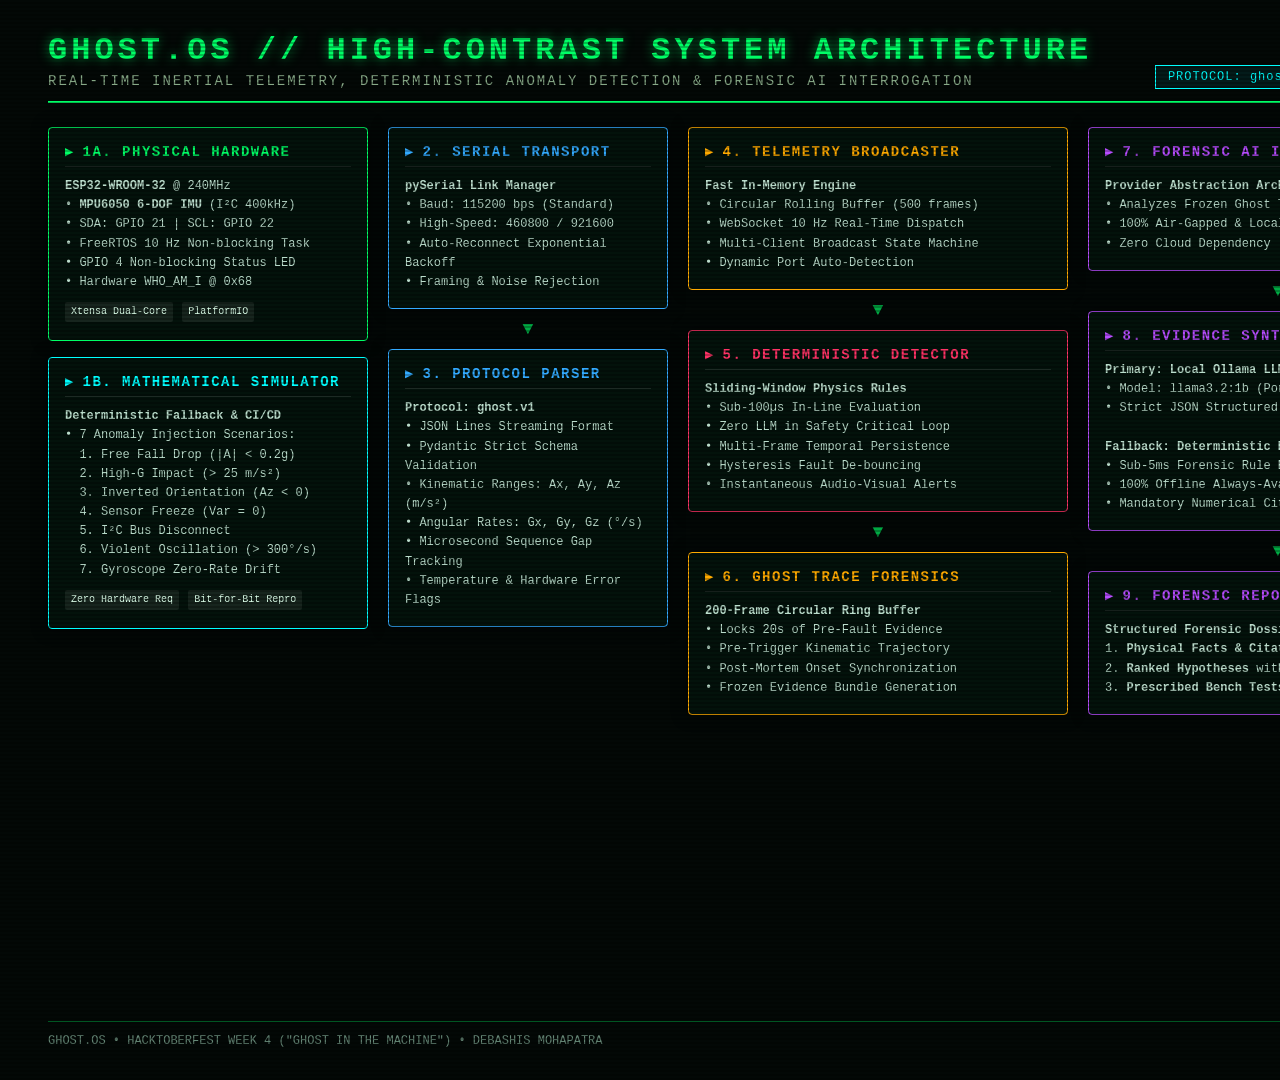
<file: ghost_os/static/architecture_diagram.html>
<!DOCTYPE html>
<html lang="en">
<head>
  <meta charset="UTF-8">
  <title>GHOST.OS Architecture</title>
  <style>
    * { box-sizing: border-box; margin: 0; padding: 0; }
    body {
      background: #030806;
      color: #00ff66;
      font-family: 'Consolas', 'Courier New', monospace;
      width: 1920px;
      height: 1080px;
      overflow: hidden;
      display: flex;
      flex-direction: column;
      padding: 32px 48px;
      position: relative;
    }
    /* CRT Scanlines */
    body::before {
      content: " ";
      position: absolute;
      top: 0; left: 0; bottom: 0; right: 0;
      background: linear-gradient(rgba(18, 16, 16, 0) 50%, rgba(0, 0, 0, 0.25) 50%);
      background-size: 100% 4px;
      pointer-events: none;
      z-index: 100;
    }
    .header {
      display: flex;
      justify-content: space-between;
      align-items: flex-end;
      border-bottom: 2px solid #00ff66;
      padding-bottom: 12px;
      margin-bottom: 24px;
    }
    .title {
      font-size: 32px;
      font-weight: bold;
      letter-spacing: 4px;
      text-shadow: 0 0 12px rgba(0, 255, 102, 0.6);
    }
    .sub {
      color: #88aa88;
      font-size: 14px;
      letter-spacing: 2px;
      margin-top: 4px;
    }
    .badge-bar {
      display: flex;
      gap: 12px;
    }
    .badge {
      border: 1px solid #00ff66;
      padding: 4px 12px;
      font-size: 12px;
      background: rgba(0, 255, 102, 0.08);
      letter-spacing: 1px;
    }
    .badge-amber { border-color: #ffaa00; color: #ffaa00; background: rgba(255, 170, 0, 0.08); }
    .badge-cyan { border-color: #00ffff; color: #00ffff; background: rgba(0, 255, 255, 0.08); }
    .badge-purple { border-color: #b84dff; color: #b84dff; background: rgba(184, 77, 255, 0.08); }

    /* Grid Layout */
    .grid {
      display: grid;
      grid-template-columns: 320px 280px 380px 380px 380px;
      gap: 20px;
      flex: 1;
    }
    .col {
      display: flex;
      flex-direction: column;
      gap: 16px;
    }
    .card {
      background: rgba(4, 24, 14, 0.7);
      border: 1px solid #005522;
      border-radius: 4px;
      padding: 16px;
      box-shadow: 0 0 15px rgba(0, 0, 0, 0.5);
      position: relative;
    }
    .card-title {
      font-size: 14px;
      font-weight: bold;
      letter-spacing: 1.5px;
      margin-bottom: 10px;
      display: flex;
      align-items: center;
      gap: 8px;
      border-bottom: 1px solid rgba(255, 255, 255, 0.1);
      padding-bottom: 6px;
    }
    .card-title::before {
      content: "▶";
      font-size: 10px;
    }
    .card-hw { border-color: #00ff66; }
    .card-hw .card-title { color: #00ff66; }
    .card-sim { border-color: #00ffff; }
    .card-sim .card-title { color: #00ffff; }
    .card-trans { border-color: #33aaff; }
    .card-trans .card-title { color: #33aaff; }
    .card-core { border-color: #ffaa00; }
    .card-core .card-title { color: #ffaa00; }
    .card-fault { border-color: #ff3366; }
    .card-fault .card-title { color: #ff3366; }
    .card-ai { border-color: #b84dff; }
    .card-ai .card-title { color: #b84dff; }
    .card-ui { border-color: #00ffaa; }
    .card-ui .card-title { color: #00ffaa; }

    .card-content {
      font-size: 12px;
      line-height: 1.6;
      color: #bbddcc;
    }
    .tag {
      display: inline-block;
      background: rgba(255, 255, 255, 0.08);
      padding: 2px 6px;
      border-radius: 2px;
      margin: 2px 2px 2px 0;
      font-size: 10px;
      color: #ddffea;
    }
    .arrow-down {
      text-align: center;
      color: #00aa44;
      font-size: 18px;
      margin: -6px 0;
    }
    .footer {
      margin-top: 16px;
      display: flex;
      justify-content: space-between;
      border-top: 1px solid #005522;
      padding-top: 12px;
      font-size: 12px;
      color: #668877;
    }
  </style>
</head>
<body>
  <div class="header">
    <div>
      <div class="title">GHOST.OS // HIGH-CONTRAST SYSTEM ARCHITECTURE</div>
      <div class="sub">REAL-TIME INERTIAL TELEMETRY, DETERMINISTIC ANOMALY DETECTION &amp; FORENSIC AI INTERROGATION</div>
    </div>
    <div class="badge-bar">
      <span class="badge badge-cyan">PROTOCOL: ghost.v1 (10 Hz)</span>
      <span class="badge badge-amber">BUFFER: 200-FRAME ROLLING FIFO</span>
      <span class="badge badge-purple">LOCAL AIR-GAPPED AI</span>
    </div>
  </div>

  <div class="grid">
    <!-- COL 1: DUAL SIGNAL INGESTION -->
    <div class="col">
      <div class="card card-hw">
        <div class="card-title">1A. PHYSICAL HARDWARE</div>
        <div class="card-content">
          <strong>ESP32-WROOM-32</strong> @ 240MHz<br>
          • <strong>MPU6050 6-DOF IMU</strong> (I²C 400kHz)<br>
          • SDA: GPIO 21 | SCL: GPIO 22<br>
          • FreeRTOS 10 Hz Non-blocking Task<br>
          • GPIO 4 Non-blocking Status LED<br>
          • Hardware WHO_AM_I @ 0x68<br>
          <div style="margin-top: 8px;">
            <span class="tag">Xtensa Dual-Core</span>
            <span class="tag">PlatformIO</span>
          </div>
        </div>
      </div>

      <div class="card card-sim">
        <div class="card-title">1B. MATHEMATICAL SIMULATOR</div>
        <div class="card-content">
          <strong>Deterministic Fallback &amp; CI/CD</strong><br>
          • 7 Anomaly Injection Scenarios:<br>
          &nbsp;&nbsp;1. Free Fall Drop (|A| &lt; 0.2g)<br>
          &nbsp;&nbsp;2. High-G Impact (&gt; 25 m/s²)<br>
          &nbsp;&nbsp;3. Inverted Orientation (Az &lt; 0)<br>
          &nbsp;&nbsp;4. Sensor Freeze (Var = 0)<br>
          &nbsp;&nbsp;5. I²C Bus Disconnect<br>
          &nbsp;&nbsp;6. Violent Oscillation (&gt; 300°/s)<br>
          &nbsp;&nbsp;7. Gyroscope Zero-Rate Drift<br>
          <div style="margin-top: 8px;">
            <span class="tag">Zero Hardware Req</span>
            <span class="tag">Bit-for-Bit Repro</span>
          </div>
        </div>
      </div>
    </div>

    <!-- COL 2: PROTOCOL & TRANSPORT -->
    <div class="col">
      <div class="card card-trans">
        <div class="card-title">2. SERIAL TRANSPORT</div>
        <div class="card-content">
          <strong>pySerial Link Manager</strong><br>
          • Baud: 115200 bps (Standard)<br>
          • High-Speed: 460800 / 921600<br>
          • Auto-Reconnect Exponential Backoff<br>
          • Framing &amp; Noise Rejection
        </div>
      </div>
      <div class="arrow-down">▼</div>
      <div class="card card-trans">
        <div class="card-title">3. PROTOCOL PARSER</div>
        <div class="card-content">
          <strong>Protocol: ghost.v1</strong><br>
          • JSON Lines Streaming Format<br>
          • Pydantic Strict Schema Validation<br>
          • Kinematic Ranges: Ax, Ay, Az (m/s²)<br>
          • Angular Rates: Gx, Gy, Gz (°/s)<br>
          • Microsecond Sequence Gap Tracking<br>
          • Temperature &amp; Hardware Error Flags
        </div>
      </div>
    </div>

    <!-- COL 3: TELEMETRY ENGINE & ANOMALY DETECTOR -->
    <div class="col">
      <div class="card card-core">
        <div class="card-title">4. TELEMETRY BROADCASTER</div>
        <div class="card-content">
          <strong>Fast In-Memory Engine</strong><br>
          • Circular Rolling Buffer (500 frames)<br>
          • WebSocket 10 Hz Real-Time Dispatch<br>
          • Multi-Client Broadcast State Machine<br>
          • Dynamic Port Auto-Detection
        </div>
      </div>
      <div class="arrow-down">▼</div>
      <div class="card card-fault">
        <div class="card-title">5. DETERMINISTIC DETECTOR</div>
        <div class="card-content">
          <strong>Sliding-Window Physics Rules</strong><br>
          • Sub-100µs In-Line Evaluation<br>
          • Zero LLM in Safety Critical Loop<br>
          • Multi-Frame Temporal Persistence<br>
          • Hysteresis Fault De-bouncing<br>
          • Instantaneous Audio-Visual Alerts
        </div>
      </div>
      <div class="arrow-down">▼</div>
      <div class="card card-core">
        <div class="card-title">6. GHOST TRACE FORENSICS</div>
        <div class="card-content">
          <strong>200-Frame Circular Ring Buffer</strong><br>
          • Locks 20s of Pre-Fault Evidence<br>
          • Pre-Trigger Kinematic Trajectory<br>
          • Post-Mortem Onset Synchronization<br>
          • Frozen Evidence Bundle Generation
        </div>
      </div>
    </div>

    <!-- COL 4: AIR-GAPPED FORENSIC AI -->
    <div class="col">
      <div class="card card-ai">
        <div class="card-title">7. FORENSIC AI INTERROGATOR</div>
        <div class="card-content">
          <strong>Provider Abstraction Architecture</strong><br>
          • Analyzes Frozen Ghost Trace Bundle<br>
          • 100% Air-Gapped &amp; Local Execution<br>
          • Zero Cloud Dependency
        </div>
      </div>
      <div class="arrow-down">▼</div>
      <div class="card card-ai">
        <div class="card-title">8. EVIDENCE SYNTHESIS</div>
        <div class="card-content">
          <strong>Primary: Local Ollama LLM</strong><br>
          • Model: llama3.2:1b (Port 11434)<br>
          • Strict JSON Structured Extraction<br><br>
          <strong>Fallback: Deterministic Rule Engine</strong><br>
          • Sub-5ms Forensic Rule Evaluator<br>
          • 100% Offline Always-Available<br>
          • Mandatory Numerical Citations
        </div>
      </div>
      <div class="arrow-down">▼</div>
      <div class="card card-ai">
        <div class="card-title">9. FORENSIC REPORT</div>
        <div class="card-content">
          <strong>Structured Forensic Dossier</strong><br>
          1. <strong>Physical Facts &amp; Citations</strong> (exact G values)<br>
          2. <strong>Ranked Hypotheses</strong> with Confidence %<br>
          3. <strong>Prescribed Bench Tests</strong> for Technicians
        </div>
      </div>
    </div>

    <!-- COL 5: DIGITAL AFTERLIFE & CRT UI -->
    <div class="col">
      <div class="card card-hw">
        <div class="card-title">10. DIGITAL AFTERLIFE</div>
        <div class="card-content">
          <strong>Persistent Session Storage</strong><br>
          • Session Recorder (.jsonl to disk)<br>
          • Replay Engine (0.5x – 4.0x Speeds)<br>
          • Single-Frame Stepping &amp; Pause<br>
          • Complete Black-Box Flight Replay
        </div>
      </div>
      <div class="arrow-down">▼</div>
      <div class="card card-ui">
        <div class="card-title">11. SCADA RETRO UI</div>
        <div class="card-content">
          <strong>Three-Stage Experience</strong><br>
          • <strong>Stage 1: Ghost Gate</strong><br>
          &nbsp;&nbsp;Procedural 3D Holographic Skull<br>
          • <strong>Stage 2: Hardware Awakening</strong><br>
          &nbsp;&nbsp;3D ESP32 + MPU6050 + I²C Signal Pulses<br>
          • <strong>Stage 3: Command Center</strong><br>
          &nbsp;&nbsp;Dual Canvas Oscilloscopes (10 Hz)<br>
          &nbsp;&nbsp;Ghost Trace Forensic Matrix<br>
          &nbsp;&nbsp;AI Interrogation Dossier Viewer
        </div>
      </div>
    </div>
  </div>

  <div class="footer">
    <span>GHOST.OS &bull; HACKTOBERFEST WEEK 4 ("GHOST IN THE MACHINE") &bull; DEBASHIS MOHAPATRA</span>
    <span>AIR-GAPPED EMBEDDED KINEMATIC FORENSIC PLATFORM &bull; MIT LICENSE</span>
  </div>
</body>
</html>
</file>
